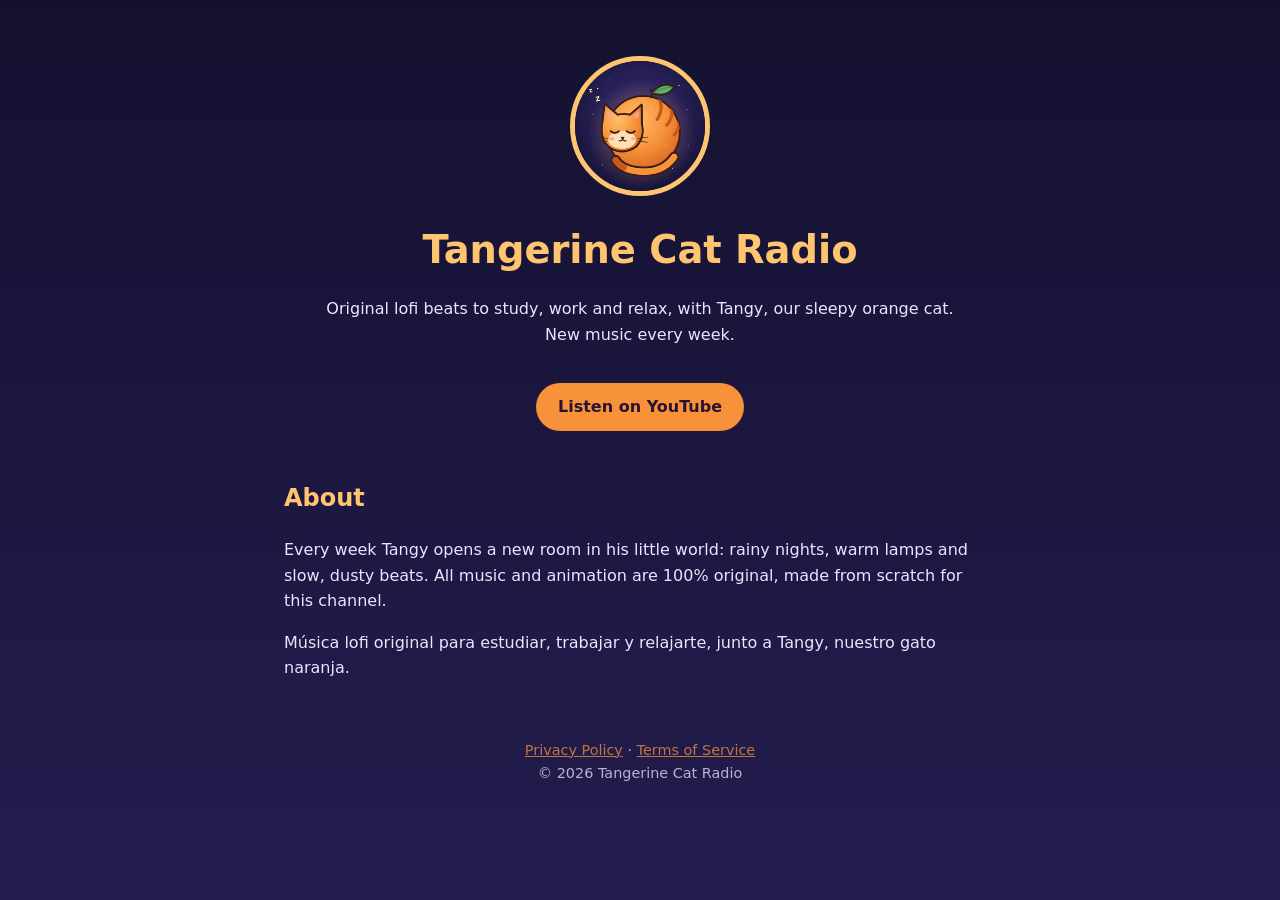
<file: index.html>
<!DOCTYPE html>
<html lang="en"><head><meta charset="utf-8"><meta name="viewport" content="width=device-width,initial-scale=1">
<title>Tangerine Cat Radio · lofi beats with Tangy</title><link rel="stylesheet" href="style.css"><link rel="icon" href="logo.png"></head>
<body><main><div class="hero"><img src="logo.png" alt="Tangy, a sleepy orange cat curled up like a tangerine">
<h1>Tangerine Cat Radio</h1><p>Original lofi beats to study, work and relax, with Tangy, our sleepy orange cat.<br>New music every week.</p>
<a class="btn" href="https://www.youtube.com/@TangerineCatRadio">Listen on YouTube</a></div>
<h2>About</h2><p>Every week Tangy opens a new room in his little world: rainy nights, warm lamps and slow, dusty beats. All music and animation are 100% original, made from scratch for this channel.</p>
<p>Música lofi original para estudiar, trabajar y relajarte, junto a Tangy, nuestro gato naranja.</p>
<footer><a href="privacy.html">Privacy Policy</a> · <a href="terms.html">Terms of Service</a><br>© 2026 Tangerine Cat Radio</footer></main></body></html>
</file>
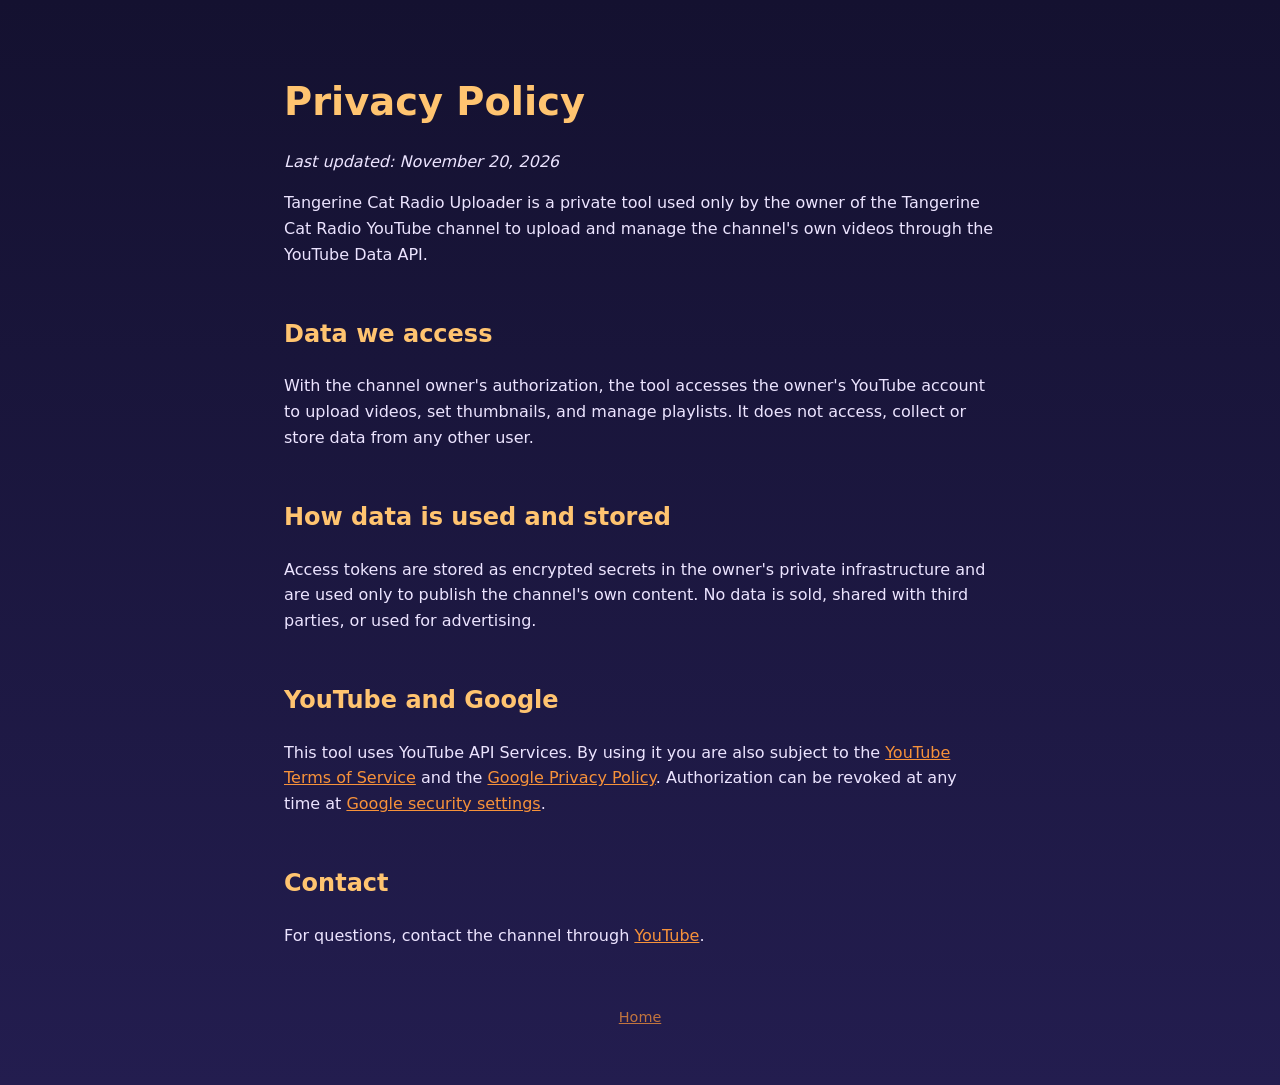
<file: privacy.html>
<!DOCTYPE html>
<html lang="en"><head><meta charset="utf-8"><meta name="viewport" content="width=device-width,initial-scale=1">
<title>Privacy Policy · Tangerine Cat Radio</title><link rel="stylesheet" href="style.css"></head>
<body><main><h1>Privacy Policy</h1><p><em>Last updated: November 20, 2026</em></p>
<p>Tangerine Cat Radio Uploader is a private tool used only by the owner of the Tangerine Cat Radio YouTube channel to upload and manage the channel's own videos through the YouTube Data API.</p>
<h2>Data we access</h2><p>With the channel owner's authorization, the tool accesses the owner's YouTube account to upload videos, set thumbnails, and manage playlists. It does not access, collect or store data from any other user.</p>
<h2>How data is used and stored</h2><p>Access tokens are stored as encrypted secrets in the owner's private infrastructure and are used only to publish the channel's own content. No data is sold, shared with third parties, or used for advertising.</p>
<h2>YouTube and Google</h2><p>This tool uses YouTube API Services. By using it you are also subject to the <a href="https://www.youtube.com/t/terms">YouTube Terms of Service</a> and the <a href="https://policies.google.com/privacy">Google Privacy Policy</a>. Authorization can be revoked at any time at <a href="https://myaccount.google.com/permissions">Google security settings</a>.</p>
<h2>Contact</h2><p>For questions, contact the channel through <a href="https://www.youtube.com/@TangerineCatRadio">YouTube</a>.</p>
<footer><a href="index.html">Home</a></footer></main></body></html>
</file>
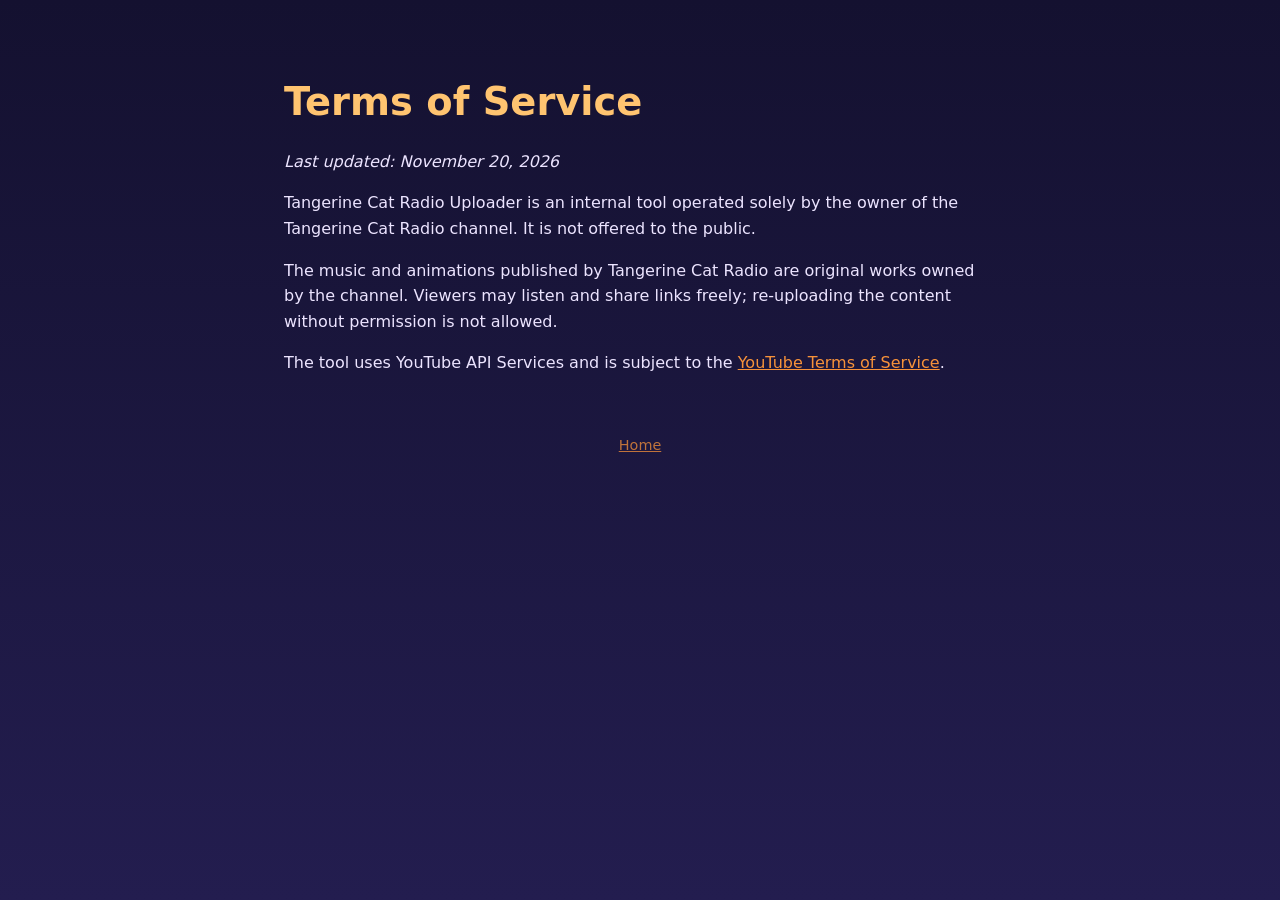
<file: terms.html>
<!DOCTYPE html>
<html lang="en"><head><meta charset="utf-8"><meta name="viewport" content="width=device-width,initial-scale=1">
<title>Terms of Service · Tangerine Cat Radio</title><link rel="stylesheet" href="style.css"></head>
<body><main><h1>Terms of Service</h1><p><em>Last updated: November 20, 2026</em></p>
<p>Tangerine Cat Radio Uploader is an internal tool operated solely by the owner of the Tangerine Cat Radio channel. It is not offered to the public.</p>
<p>The music and animations published by Tangerine Cat Radio are original works owned by the channel. Viewers may listen and share links freely; re-uploading the content without permission is not allowed.</p>
<p>The tool uses YouTube API Services and is subject to the <a href="https://www.youtube.com/t/terms">YouTube Terms of Service</a>.</p>
<footer><a href="index.html">Home</a></footer></main></body></html>
</file>
<file: style.css>
:root{--night:#141130;--mid:#231d4f;--orange:#f7923a;--cream:#ffc470;--text:#ece4ff}
*{box-sizing:border-box}body{margin:0;font-family:system-ui,-apple-system,"Segoe UI",sans-serif;background:linear-gradient(180deg,var(--night),var(--mid));color:var(--text);min-height:100vh;line-height:1.6}
main{max-width:760px;margin:0 auto;padding:56px 24px}
.hero{text-align:center}.hero img{width:140px;height:140px;border-radius:50%;border:5px solid var(--cream)}
h1{color:var(--cream);font-size:2.4rem;margin:.4em 0 .1em}h2{color:var(--cream);margin-top:2em}
a{color:var(--orange)}.btn{display:inline-block;margin-top:1.2em;background:var(--orange);color:#281432;padding:.7em 1.4em;border-radius:999px;font-weight:700;text-decoration:none}
footer{margin-top:4em;font-size:.9rem;opacity:.75;text-align:center}
</file>
